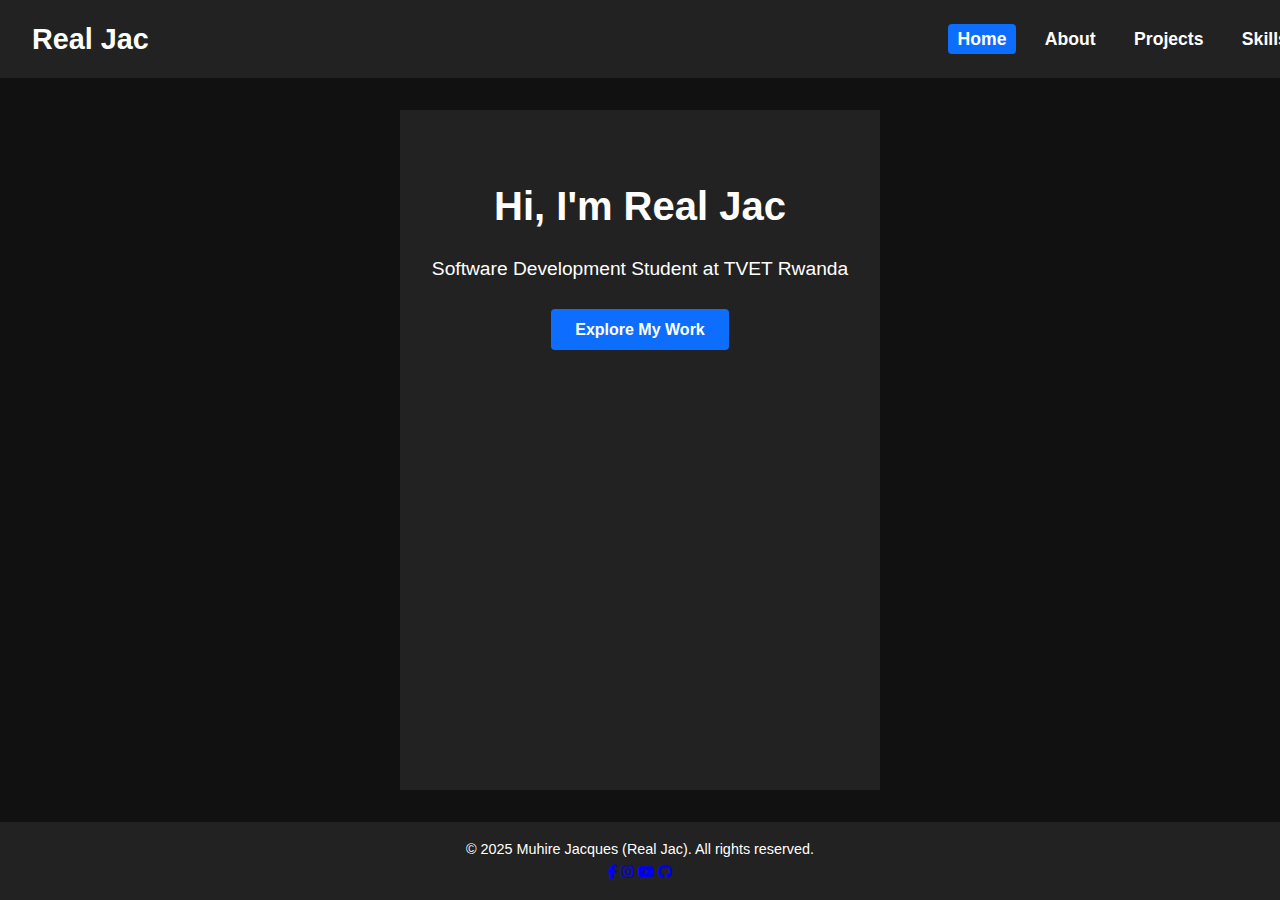
<file: index.html>
<!DOCTYPE html>
<html lang="en">
<head>
  <meta charset="UTF-8" />
  <meta name="viewport" content="width=device-width, initial-scale=1" />
  <title>Real Jac Portfolio - Software Developer</title>
  <meta name="description" content="Portfolio of Real Jac, software development student at TVET Rwanda. Explore projects, skills, and contact information.">
  <link rel="stylesheet" href="https://cdnjs.cloudflare.com/ajax/libs/font-awesome/6.5.1/css/all.min.css" crossorigin="anonymous" referrerpolicy="no-referrer" />
  <link rel="stylesheet" href="styles.css" />
</head>
<body>

  <header>
    <h1>Real Jac</h1>
    <button id="nav-toggle" aria-label="Toggle navigation">&#9776;</button>
    <nav id="nav-menu">
      <ul>
        <li><a href="index.html" class="active">Home</a></li>
        <li><a href="about.html">About</a></li>
        <li><a href="projects.html">Projects</a></li>
        <li><a href="skills.html">Skills</a></li>
        <li><a href="contact.html">Contact</a></li>
      </ul>
    </nav>
  </header>

  <section class="hero">
    <h2>Hi, I'm Real Jac</h2>
    <p>Software Development Student at TVET Rwanda</p>
    <a href="projects.html" class="btn">Explore My Work</a>
  </section>

  <footer>
    <p>© 2025 Muhire Jacques (Real Jac). All rights reserved.</p>
    <div class="social-links">
       <a href="https://facebook.com/M Real Jac" target="_self"><i class="fab fa-facebook-f"></i></a>
            <a href="https://instagram.com/_its_real_jac_" target="_self"><i class="fab fa-instagram"></i></a>
            <a href="https://www.youtube.com/" target="_blank"><i class="fab fa-youtube"></i></a> <a href="https://github.com/jac493" target="_blank"><i class="fab fa-github"></i></a>
        </div>
  </footer>

  <script>
    const navToggle = document.getElementById('nav-toggle');
    const navMenu = document.getElementById('nav-menu');

    navToggle.addEventListener('click', () => {
      navMenu.classList.toggle('active');
    });
  </script>
</body>
</html>
</file>
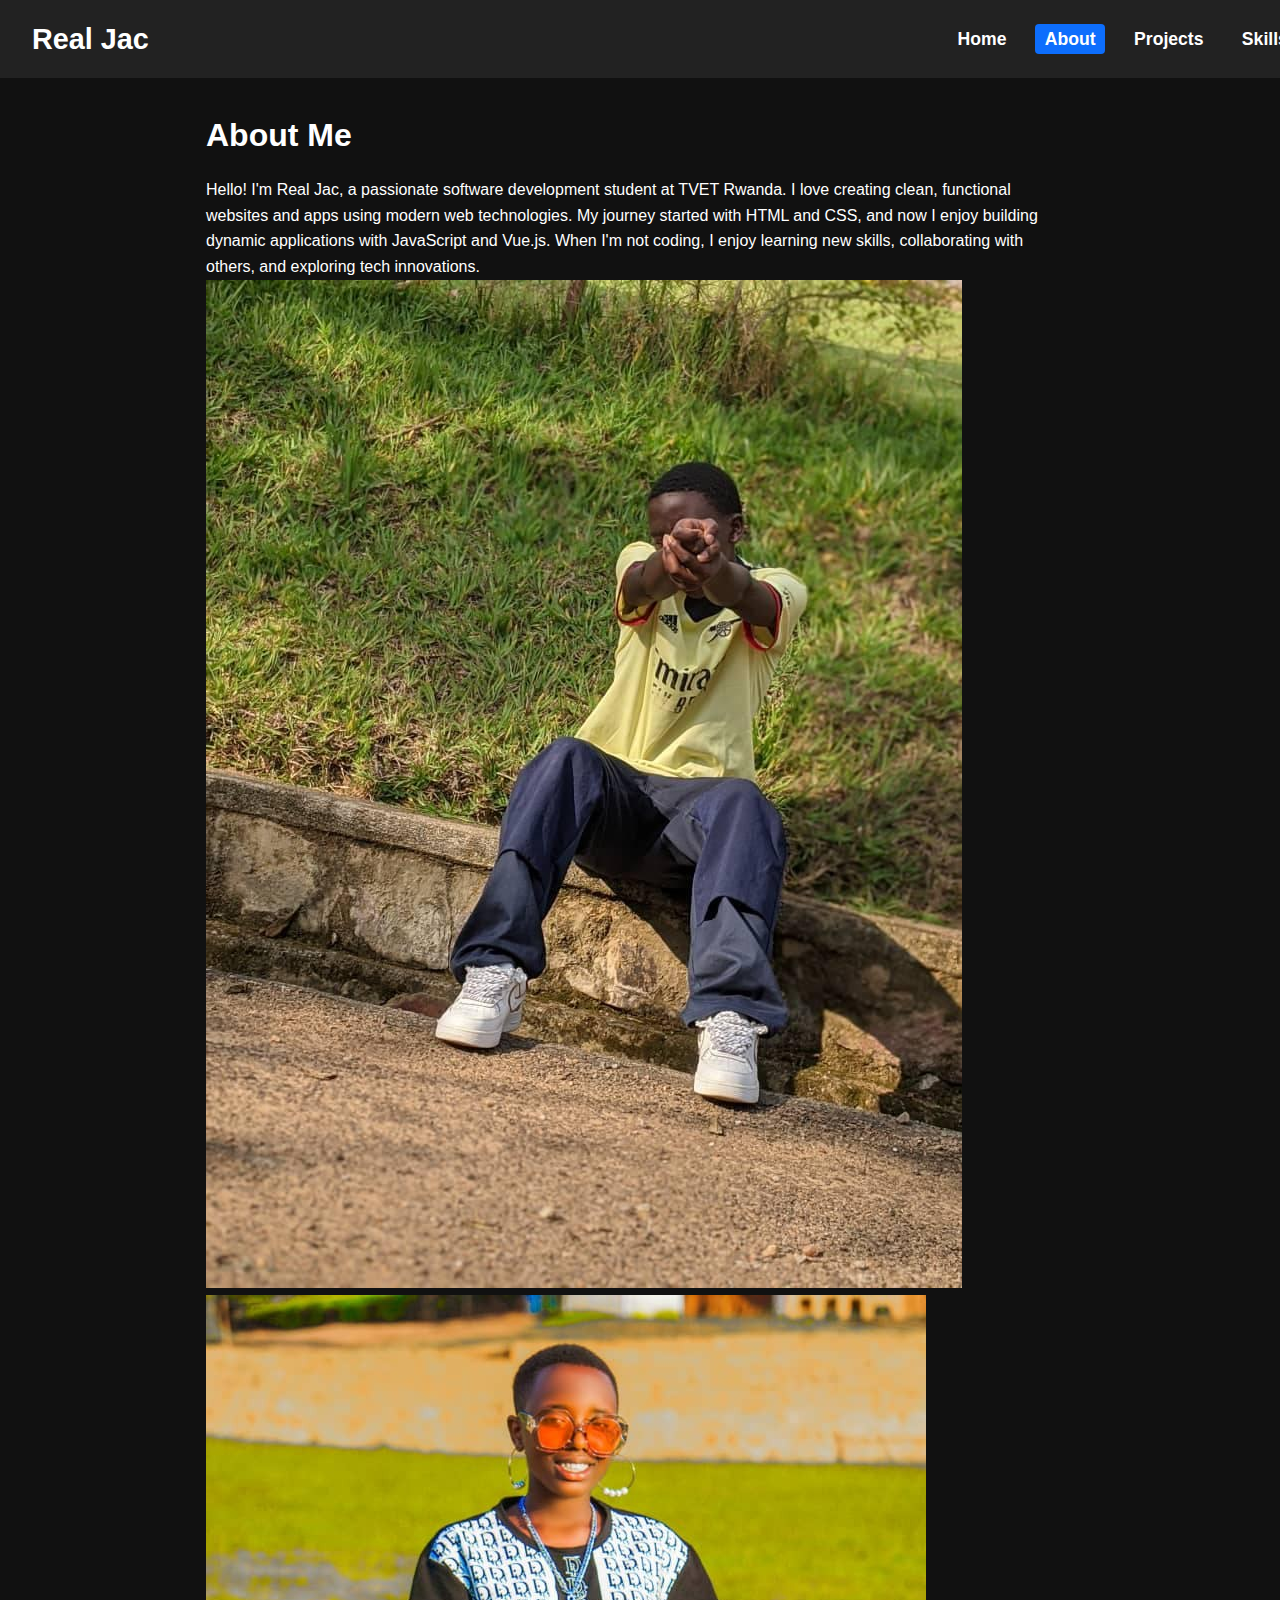
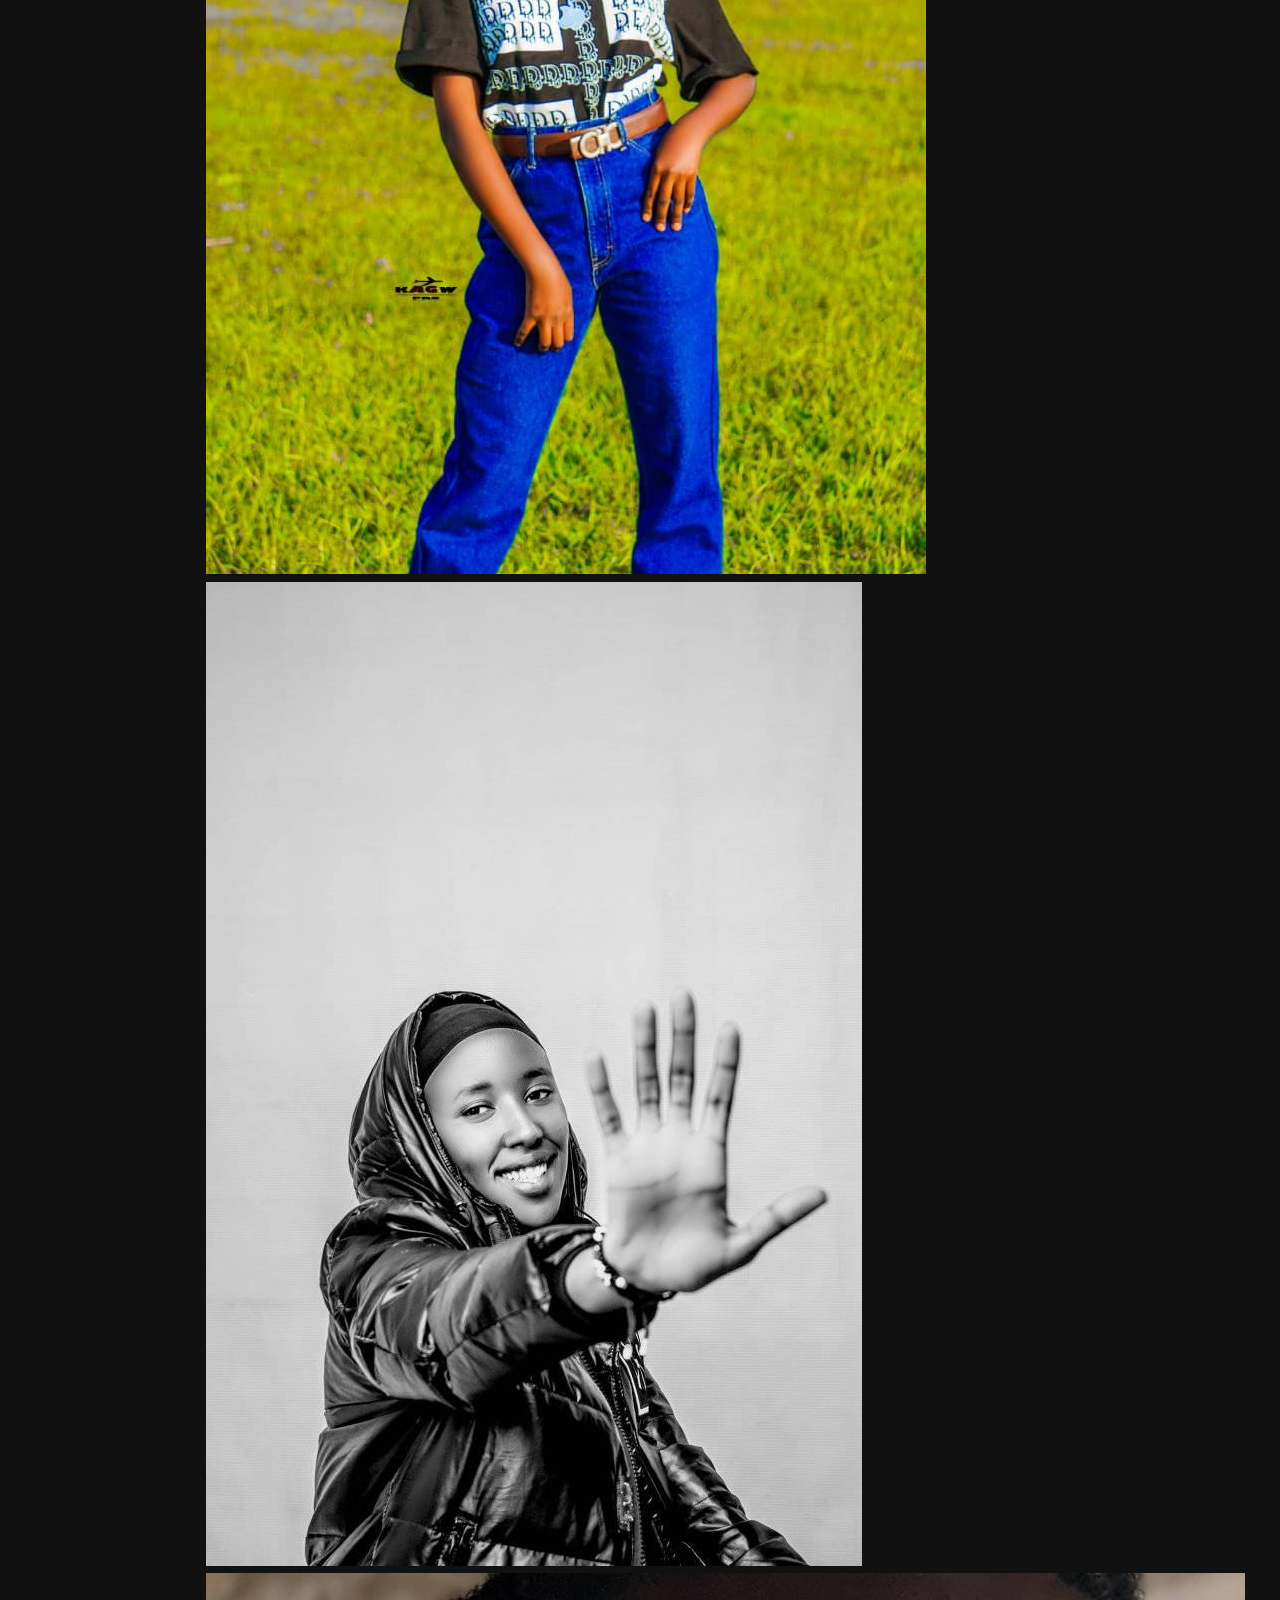
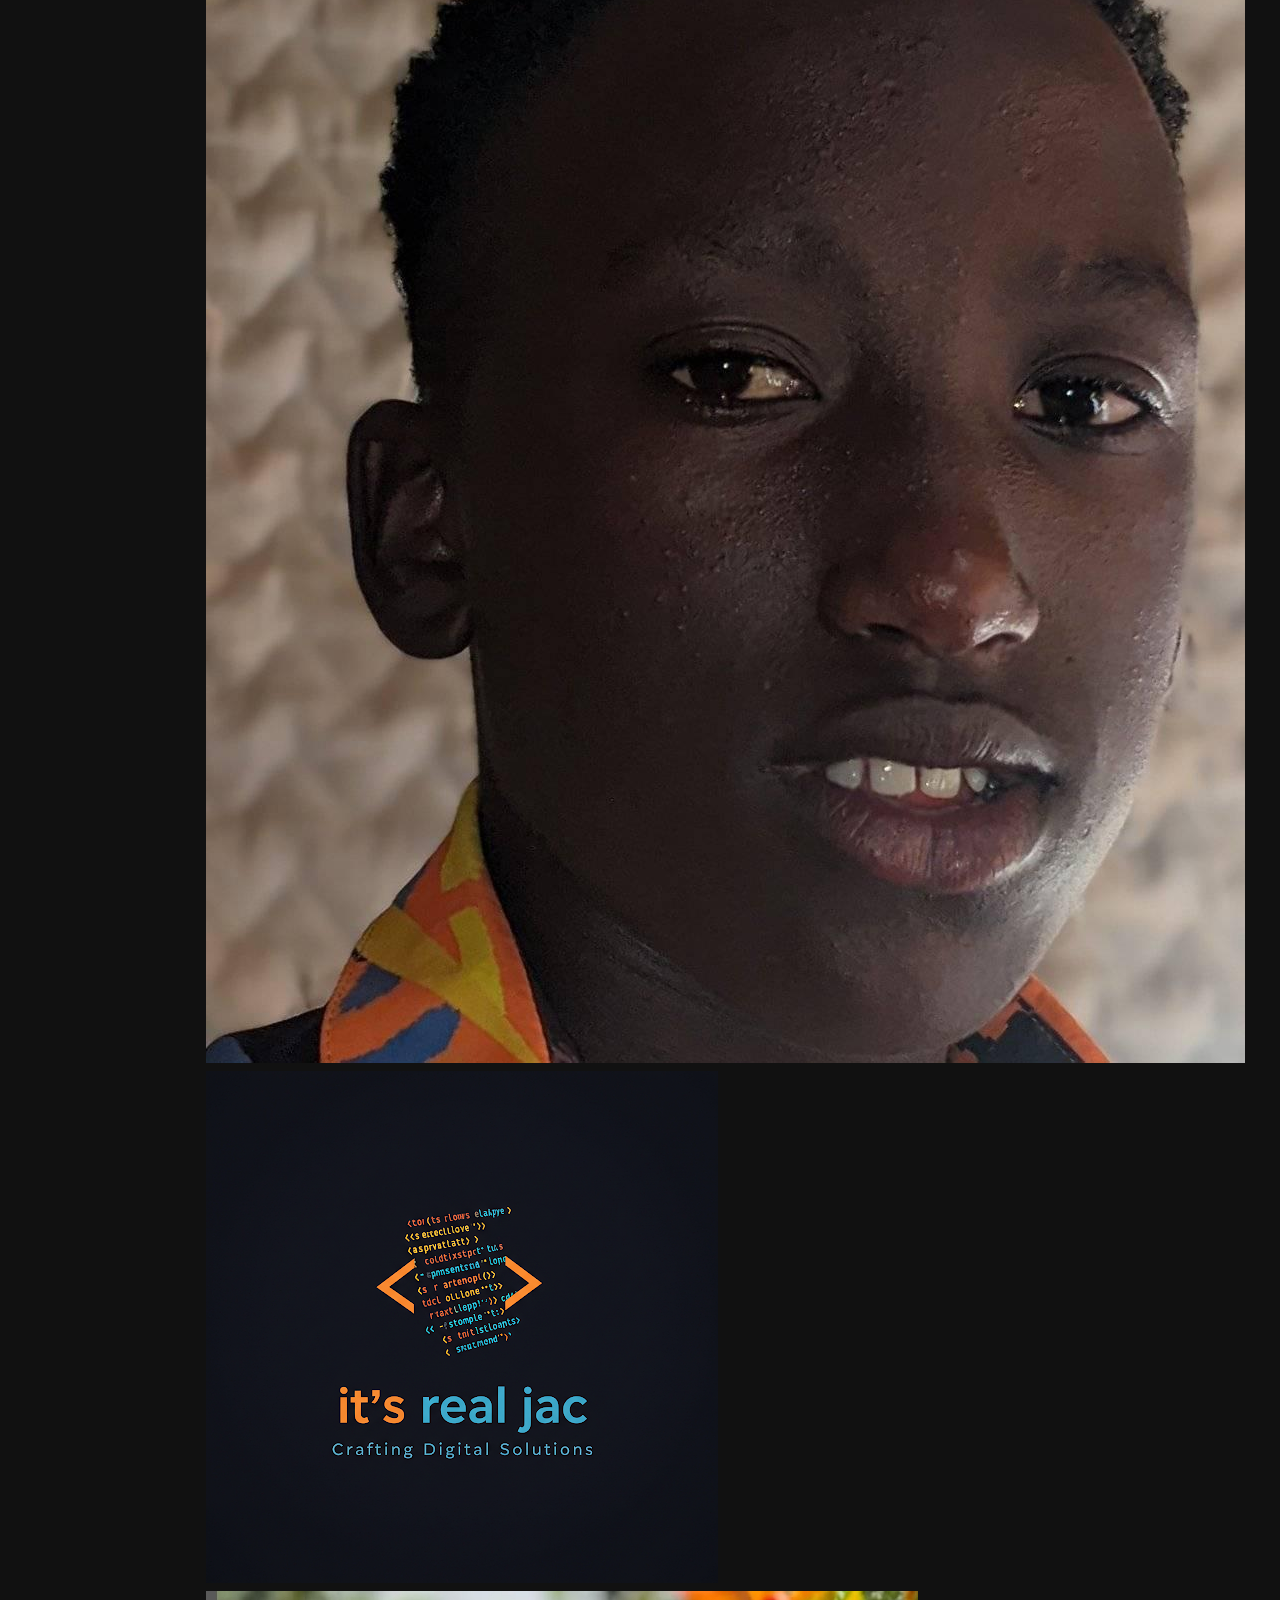
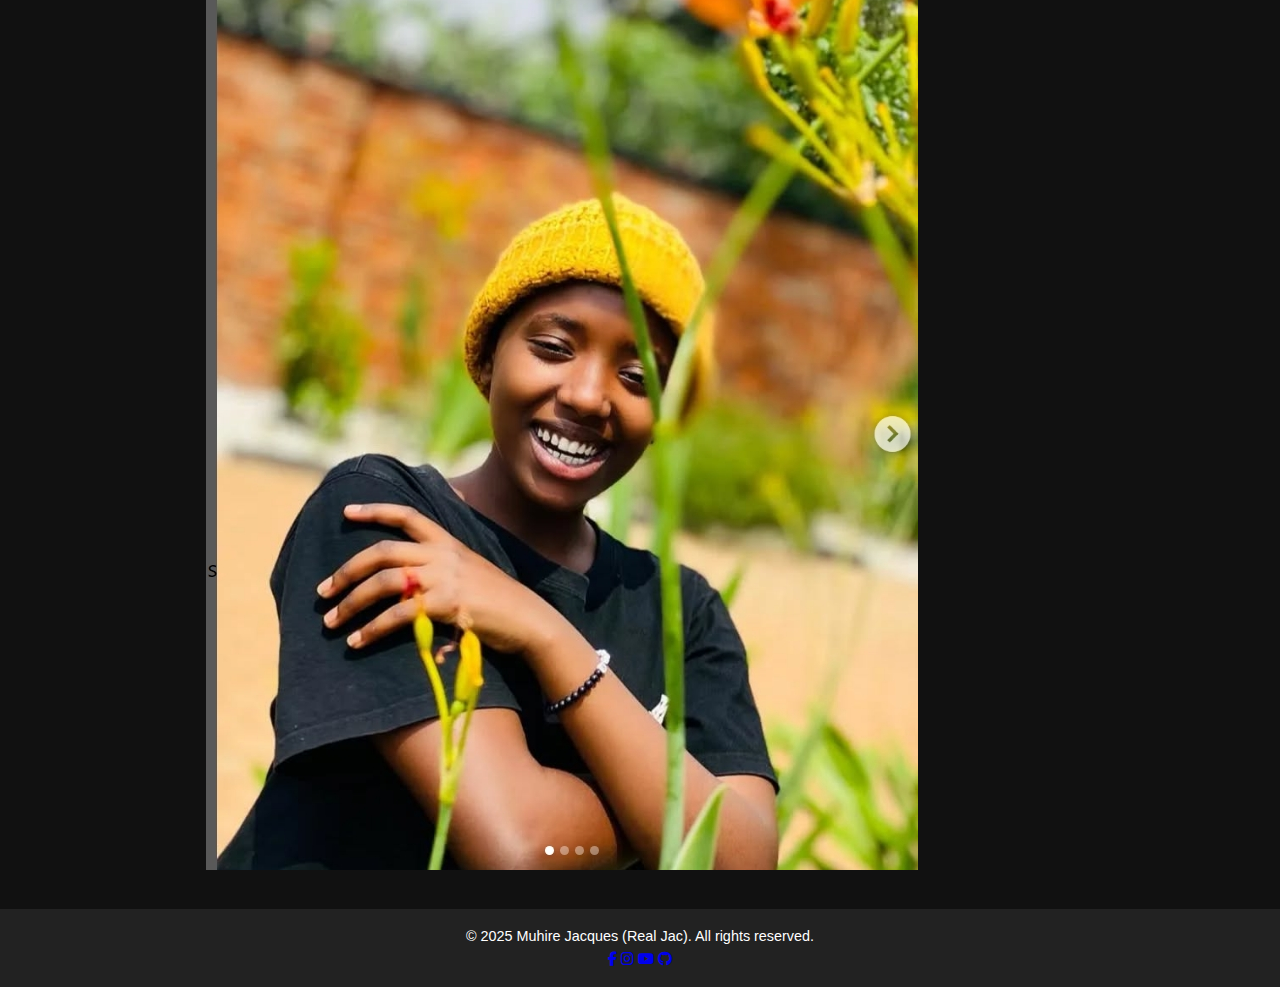
<file: about.html>
<!DOCTYPE html>
<html lang="en">
<head>
  <meta charset="UTF-8" />
  <meta name="viewport" content="width=device-width, initial-scale=1" />
  <title>Real Jac Portfolio - Software Developer</title>
  <meta name="description" content="Portfolio of Real Jac, software development student at TVET Rwanda. Explore projects, skills, and contact information.">
  <link rel="stylesheet" href="https://cdnjs.cloudflare.com/ajax/libs/font-awesome/6.5.1/css/all.min.css" crossorigin="anonymous" referrerpolicy="no-referrer" />
  <link rel="stylesheet" href="styles.css" />
</head>
<body>

  <header>
    <h1>Real Jac</h1>
    <button id="nav-toggle" aria-label="Toggle navigation">&#9776;</button>
    <nav id="nav-menu">
      <ul>
        <li><a href="index.html">Home</a></li>
        <li><a href="about.html" class="active">About</a></li>
        <li><a href="projects.html">Projects</a></li>
        <li><a href="skills.html">Skills</a></li>
        <li><a href="contact.html">Contact</a></li>
      </ul>
    </nav>
  </header>

  <section>
    <h2>About Me</h2>
    <p class="about-text">
      Hello! I'm Real Jac, a passionate software development student at TVET Rwanda.  
      I love creating clean, functional websites and apps using modern web technologies.  
      My journey started with HTML and CSS, and now I enjoy building dynamic applications with JavaScript and Vue.js.  
      When I'm not coding, I enjoy learning new skills, collaborating with others, and exploring tech innovations.
    </p>

    <!-- Image Slider -->
    <div class="slider">
      <div class="slides">
        <img src="jac1.jpg" alt="real jac" class="active">
        <img src="ss.jpg" alt="sister">
        <img src="sister.jpg" alt="sister">
         <img src="mee.jpg" alt="muhire jacques">
         <img src="realjac.jpg" alt="muhire jacques">
         <img src="yvone.jpeg" alt="yvone">
         
        
      </div>
    </div>

  </section>

  <footer>
    <p>© 2025 Muhire Jacques (Real Jac). All rights reserved.</p>
    <div class="social-links">
      <a href="https://facebook.com/M Real Jac" target="_self"><i class="fab fa-facebook-f"></i></a>
      <a href="https://instagram.com/_its_real_jac_" target="_self"><i class="fab fa-instagram"></i></a>
      <a href="https://www.youtube.com/" target="_blank"><i class="fab fa-youtube"></i></a>
      <a href="https://github.com/jac493" target="_blank"><i class="fab fa-github"></i></a>
    </div>
  </footer>

  <script>
    // Navbar toggle
    const navToggle = document.getElementById('nav-toggle');
    const navMenu = document.getElementById('nav-menu');

    navToggle.addEventListener('click', () => {
      navMenu.classList.toggle('active');
    });

    // Image Slider (One at a time)
    const images = document.querySelectorAll('.slides img');
    let index = 0;

    function showSlide() {
      images.forEach((img, i) => {
        img.classList.remove('active');
        if (i === index) {
          img.classList.add('active');
        }
      });
      index = (index + 1) % images.length;
    }

    setInterval(showSlide, 3000); // 3 seconds per slide

    // Start the slider
    showSlide();
  </script>

</body>
</html>
</file>
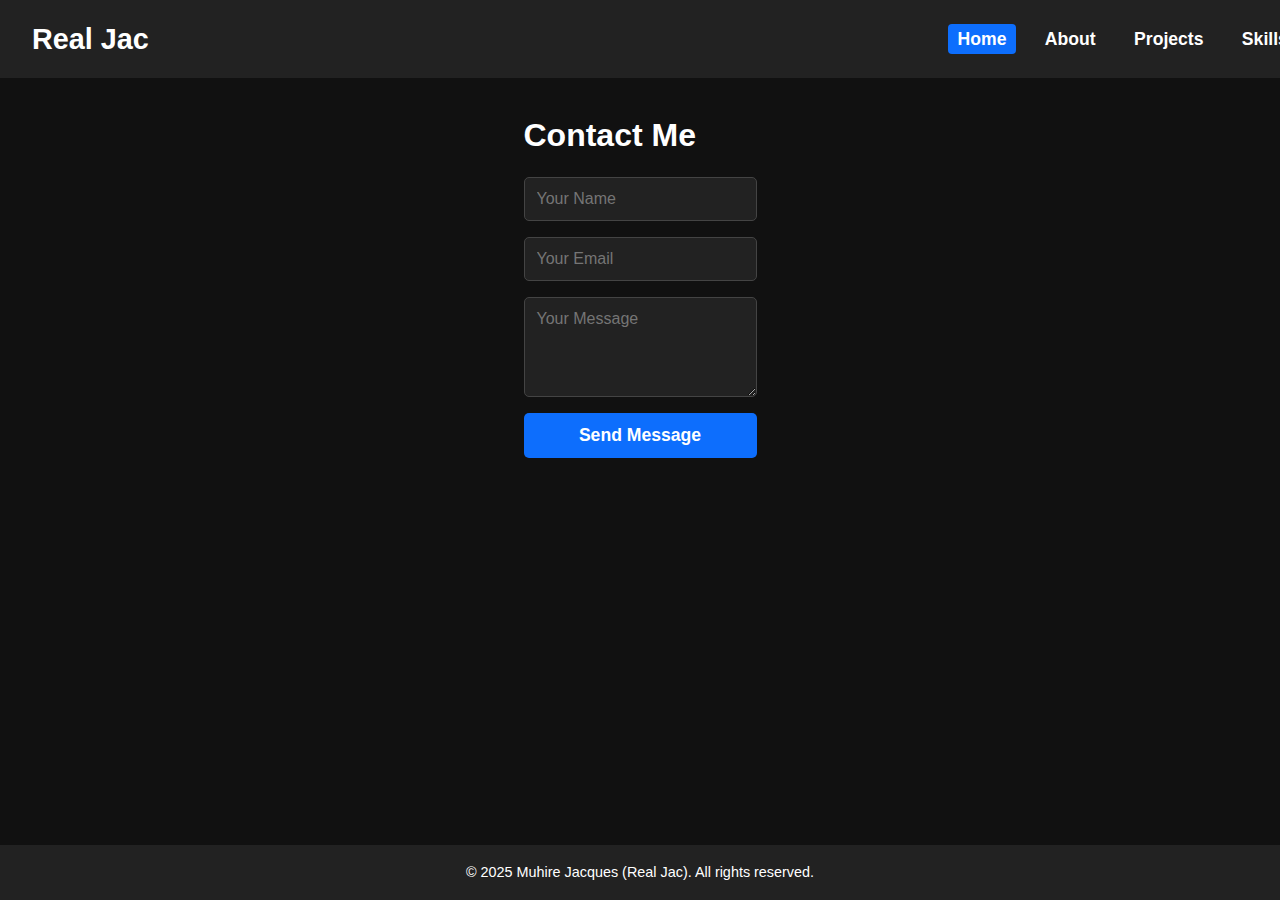
<file: contact.html>
<!DOCTYPE html>
<html lang="en">
<head>
  <meta charset="UTF-8" />
  <meta name="viewport" content="width=device-width, initial-scale=1" />
  <title>Real Jac Portfolio - Software Developer</title>
  <meta name="description" content="Portfolio of Real Jac, software development student at TVET Rwanda. Explore projects, skills, and contact information.">
  <link rel="stylesheet" href="https://cdnjs.cloudflare.com/ajax/libs/font-awesome/6.5.1/css/all.min.css" crossorigin="anonymous" referrerpolicy="no-referrer" />
  <link rel="stylesheet" href="styles.css" />
</head>
<body>
 <header>
  <h1>Real Jac</h1>
  <button id="nav-toggle" aria-label="Toggle navigation">&#9776;</button>
  <nav id="nav-menu">
    <ul>
      <li><a href="index.html" class="active">Home</a></li>
      <li><a href="about.html">About</a></li>
      <li><a href="projects.html">Projects</a></li>
      <li><a href="skills.html">Skills</a></li>
      <li><a href="contact.html">Contact</a></li>
    </ul>
  </nav>
</header>



  <section>
    <h2>Contact Me</h2>
    <form action="mailto:jacreal3@gmail.com" method="POST" enctype="text/plain">
      <input type="text" name="name" placeholder="Your Name" required />
      <input type="email" name="email" placeholder="Your Email" required />
      <textarea name="message" placeholder="Your Message" required></textarea>
      <button type="submit">Send Message</button>
    </form>
  </section>

  <footer>
    <p>© 2025 Muhire Jacques (Real Jac). All rights reserved.</p>
  </footer>
</body>
</html>
<script>
  const navToggle = document.getElementById('nav-toggle');
  const navMenu = document.getElementById('nav-menu');

  navToggle.addEventListener('click', () => {
    navMenu.classList.toggle('active');
  });
</script>
</file>
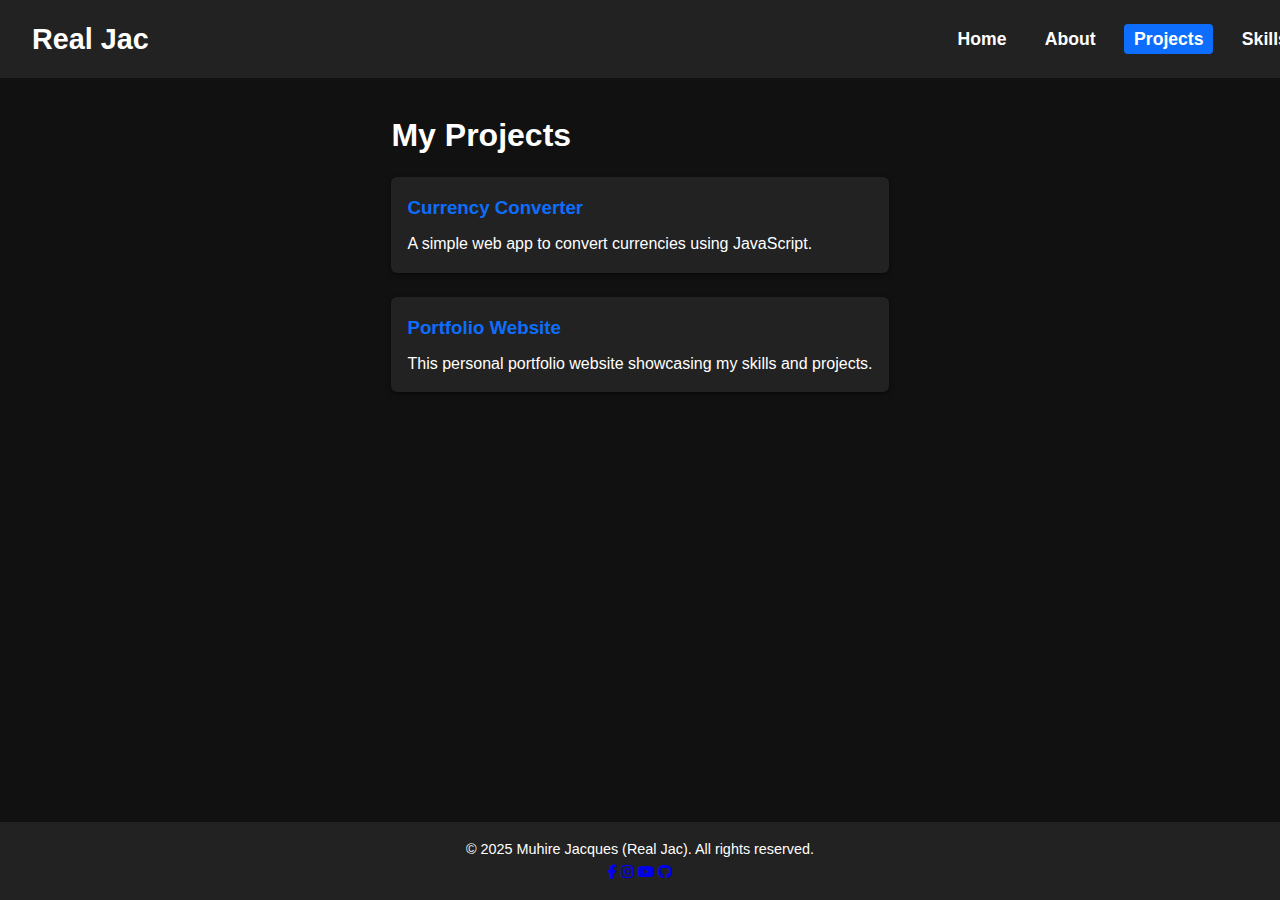
<file: projects.html>
<!DOCTYPE html>
<html lang="en">
<head>
  <meta charset="UTF-8" />
  <meta name="viewport" content="width=device-width, initial-scale=1" />
  <title>Real Jac Portfolio - Software Developer</title>
  <meta name="description" content="Portfolio of Real Jac, software development student at TVET Rwanda. Explore projects, skills, and contact information.">
  <link rel="stylesheet" href="https://cdnjs.cloudflare.com/ajax/libs/font-awesome/6.5.1/css/all.min.css" crossorigin="anonymous" referrerpolicy="no-referrer" />
  <link rel="stylesheet" href="styles.css" />
</head>
  <header>
    <h1>Real Jac</h1>
    <button id="nav-toggle" aria-label="Toggle navigation">&#9776;</button>
    <nav id="nav-menu">
      <ul>
        <li><a href="index.html">Home</a></li>
        <li><a href="about.html">About</a></li>
        <li><a href="projects.html" class="active">Projects</a></li>
        <li><a href="skills.html">Skills</a></li>
        <li><a href="contact.html">Contact</a></li>
      </ul>
    </nav>
  </header>

  <section>
    <h2>My Projects</h2>
    <div class="project-list">
      <div class="project">
        <h3>Currency Converter</h3>
        <p>A simple web app to convert currencies using JavaScript.</p>
      </div>
      <div class="project">
        <h3>Portfolio Website</h3>
        <p>This personal portfolio website showcasing my skills and projects.</p>
      </div>
    
    </div>
  </section>

   <footer>
    <p>© 2025 Muhire Jacques (Real Jac). All rights reserved.</p>
    <div class="social-links">
       <a href="https://facebook.com/M Real Jac" target="_self"><i class="fab fa-facebook-f"></i></a>
            <a href="https://instagram.com/_its_real_jac_" target="_self"><i class="fab fa-instagram"></i></a>
            <a href="https://www.youtube.com/" target="_blank"><i class="fab fa-youtube"></i></a> <a href="https://github.com/jac493" target="_blank"><i class="fab fa-github"></i></a>
        </div>
  </footer>


  <script>
    const navToggle = document.getElementById('nav-toggle');
    const navMenu = document.getElementById('nav-menu');

    navToggle.addEventListener('click', () => {
      navMenu.classList.toggle('active');
    });
  </script>
</body>
</html>
</file>
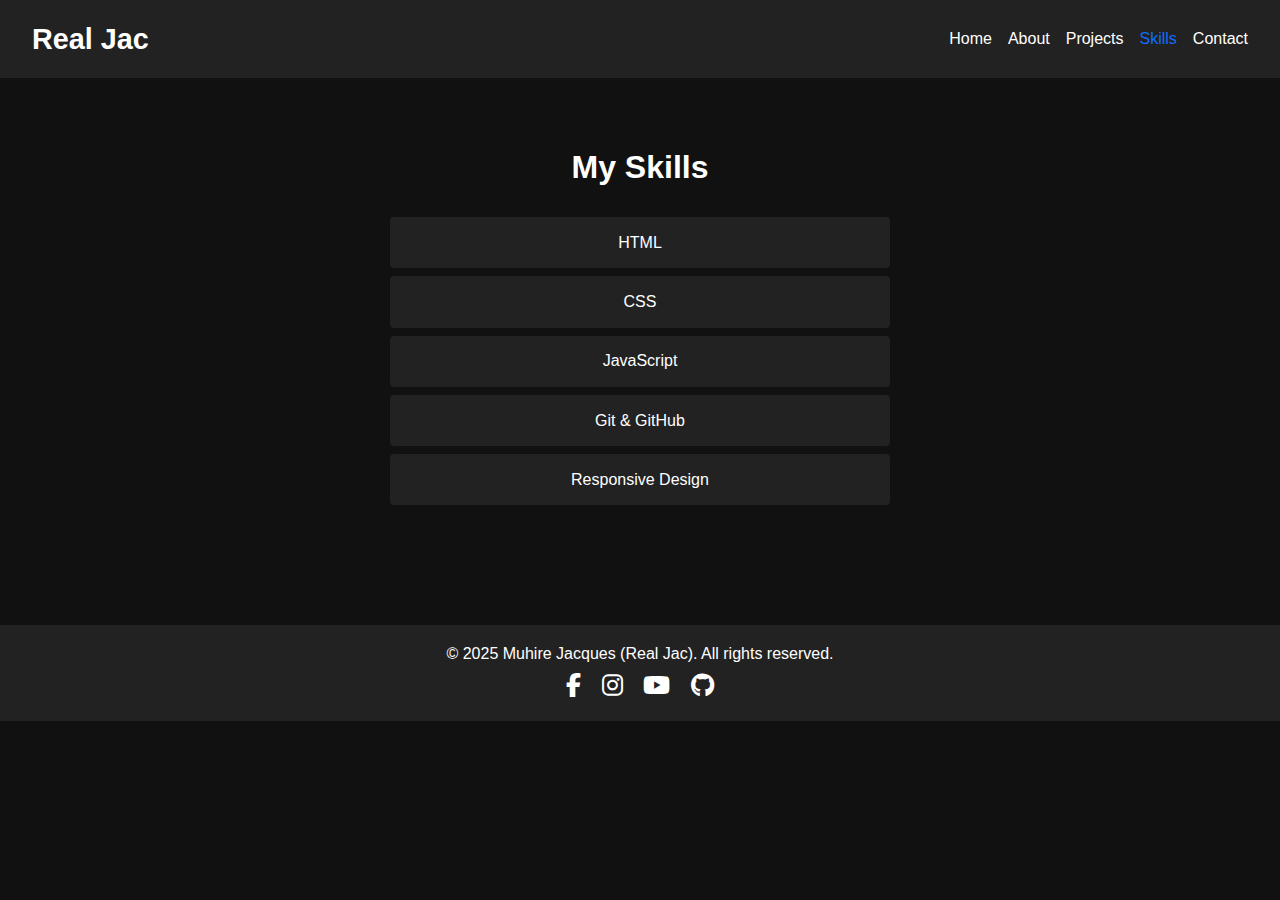
<file: skills.html>
<!DOCTYPE html>
<html lang="en">
<head>
  <meta charset="UTF-8" />
  <meta name="viewport" content="width=device-width, initial-scale=1" />
  <title>Skills - Real Jac Portfolio</title>
  <link rel="stylesheet" href="https://cdnjs.cloudflare.com/ajax/libs/font-awesome/6.5.1/css/all.min.css" crossorigin="anonymous" referrerpolicy="no-referrer" />
  <style>
    * {
      margin: 0;
      padding: 0;
      box-sizing: border-box;
    }

    body {
      font-family: Arial, sans-serif;
      background: #111;
      color: #fff;
      line-height: 1.6;
    }

    header {
      background: #222;
      padding: 1rem 2rem;
      display: flex;
      align-items: center;
      justify-content: space-between;
    }

    header h1 {
      font-size: 1.8rem;
    }

    #nav-toggle {
      font-size: 1.8rem;
      background: none;
      border: none;
      color: #fff;
      cursor: pointer;
      display: none;
    }

    nav ul {
      list-style: none;
      display: flex;
      gap: 1rem;
    }

    nav a {
      color: #fff;
      text-decoration: none;
      transition: color 0.3s;
    }

    nav a:hover,
    nav a.active {
      color: #0d6efd;
    }

    section {
      padding: 4rem 2rem;
      text-align: center;
    }

    section h2 {
      font-size: 2rem;
      margin-bottom: 1.5rem;
    }

    section ul {
      list-style: none;
      max-width: 500px;
      margin: 0 auto;
    }

    section ul li {
      padding: 0.8rem;
      margin: 0.5rem 0;
      background: #222;
      border-radius: 4px;
      transition: background 0.3s;
    }

    section ul li:hover {
      background: #333;
    }

    footer {
      background: #222;
      text-align: center;
      padding: 1rem;
      margin-top: 3rem;
    }

    .social-links a {
      color: #fff;
      font-size: 1.5rem;
      margin: 0 0.5rem;
      transition: color 0.3s;
    }

    .social-links a:hover {
      color: #0d6efd;
    }

    /* Responsive Navbar */
    @media (max-width: 768px) {
      #nav-toggle {
        display: block;
      }

      nav {
        display: none;
        flex-direction: column;
        background: #222;
        position: absolute;
        top: 60px;
        right: 0;
        width: 200px;
        padding: 1rem;
      }

      nav.active {
        display: flex;
      }

      nav ul {
        flex-direction: column;
        gap: 0.5rem;
      }
    }
  </style>
</head>
<body>

  <header>
    <h1>Real Jac</h1>
    <button id="nav-toggle" aria-label="Toggle navigation">&#9776;</button>
    <nav id="nav-menu">
      <ul>
        <li><a href="index.html">Home</a></li>
        <li><a href="about.html">About</a></li>
        <li><a href="projects.html">Projects</a></li>
        <li><a href="skills.html" class="active">Skills</a></li>
        <li><a href="contact.html">Contact</a></li>
      </ul>
    </nav>
  </header>

  <section>
    <h2>My Skills</h2>
    <ul>
      <li>HTML</li>
      <li>CSS</li>
      <li>JavaScript</li>
      <li>Git & GitHub</li>
      <li>Responsive Design</li>
    </ul>
  </section>

  <footer>
    <p>© 2025 Muhire Jacques (Real Jac). All rights reserved.</p>
    <div class="social-links">
       <a href="https://facebook.com/M Real Jac" target="_self"><i class="fab fa-facebook-f"></i></a>
            <a href="https://instagram.com/_its_real_jac_" target="_self"><i class="fab fa-instagram"></i></a>
            <a href="https://www.youtube.com/" target="_blank"><i class="fab fa-youtube"></i></a> <a href="https://github.com/jac493" target="_blank"><i class="fab fa-github"></i></a>
        </div>
  </footer>
  <script>
    const navToggle = document.getElementById('nav-toggle');
    const navMenu = document.getElementById('nav-menu');

    navToggle.addEventListener('click', () => {
      navMenu.classList.toggle('active');
    });
  </script>
</body>
</html>
</file>
<file: styles.css>
* {
  margin: 0;
  padding: 0;
  box-sizing: border-box;
}

body {
  font-family: 'Segoe UI', Tahoma, Geneva, Verdana, sans-serif;
  line-height: 1.6;
  background-color: #111; /* dark background */
  color: #fff; /* text color for dark background */
  min-height: 100vh;
  display: flex;
  flex-direction: column;
}

header {
  background-color: #222; /* dark header */
  color: #fff;
  padding: 1rem 2rem;
  display: flex;
  align-items: center;
  justify-content: space-between;
  flex-wrap: wrap;
}

header h1 {
  font-size: 1.8rem;
  font-weight: 700;
}

nav ul {
  list-style: none;
  display: flex;
  gap: 1.2rem;
}

nav ul li a {
  color: #fff; /* link color for dark header */
  text-decoration: none;
  font-weight: 600;
  padding: 0.3rem 0.6rem;
  border-radius: 4px;
  transition: background-color 0.3s ease;
}

nav ul li a:hover,
nav ul li a.active {
  background-color: #0d6efd; /* accent color */
}

/* Hero section (if used) */
.hero {
  background: #222; /* dark hero */
  color: white;
  padding: 4rem 2rem;
  text-align: center;
  flex-grow: 1;
}

.hero h2 {
  font-size: 2.5rem;
  margin-bottom: 1rem;
}

.hero p {
  font-size: 1.2rem;
  margin-bottom: 2rem;
}

.btn {
  background-color: #0d6efd; /* blue accent */
  color: white;
  padding: 0.75rem 1.5rem;
  font-weight: 600;
  text-decoration: none;
  border-radius: 4px;
  transition: background-color 0.3s ease;
}

.btn:hover {
  background-color: #0a58ca;
}

section {
  max-width: 900px;
  margin: 2rem auto;
  padding: 0 1rem;
  animation: fadeInUp 1s ease forwards;
  background: none; /* transparent for dark background */
}

section h2 {
  font-size: 2rem;
  margin-bottom: 1rem;
  color: #fff; /* title color for dark background */
}

.project-list {
  display: grid;
  grid-template-columns: repeat(auto-fit,minmax(250px,1fr));
  gap: 1.5rem;
}

.project {
  background: #222; /* dark project cards */
  padding: 1rem;
  border-radius: 6px;
  box-shadow: 0 2px 5px rgba(0,0,0,0.5);
}

.project h3 {
  margin-bottom: 0.5rem;
  color: #0d6efd;
}

/* Skills List */
ul {
  list-style: disc inside;
  font-size: 1.1rem;
  color: #ccc; /* readable text on dark bg */
  max-width: 300px;
}

/* Contact Form */
form {
  max-width: 500px;
  margin-top: 1rem;
  display: flex;
  flex-direction: column;
  gap: 1rem;
}

input[type="text"],
input[type="email"],
textarea {
  padding: 0.75rem;
  font-size: 1rem;
  border: 1px solid #444;
  border-radius: 5px;
  resize: vertical;
  font-family: inherit;
  background: #222;
  color: #fff;
}

textarea {
  min-height: 100px;
}

button {
  background-color: #0d6efd;
  color: white;
  padding: 0.75rem;
  font-size: 1.1rem;
  font-weight: 700;
  border: none;
  border-radius: 5px;
  cursor: pointer;
  transition: background-color 0.3s ease;
}

button:hover {
  background-color: #0a58ca;
}

/* Footer */
footer {
  background-color: #222;
  color: #fff;
  text-align: center;
  padding: 1rem 2rem;
  margin-top: auto;
  font-size: 0.9rem;
}

/* Responsive Navigation (mobile) */
@media (max-width: 600px) {
  header {
    flex-direction: column;
    align-items: flex-start;
  }

  nav ul {
    flex-direction: column;
    width: 100%;
    margin-top: 0.5rem;
  }

  nav ul li {
    width: 100%;
  }

  nav ul li a {
    display: block;
    width: 100%;
    padding: 0.8rem 0;
  }
}

/* Fade-in animation */
@keyframes fadeInUp {
  from {
    opacity: 0;
    transform: translateY(20px);
  }
  to {
    opacity: 1;
    transform: translateY(0);
  }
}

/* Hamburger button styles */
#nav-toggle {
  display: none;
  background: none;
  border: none;
  font-size: 2rem;
  color: #fff;
  cursor: pointer;
}

/* Hide nav menu by default on small screens */
@media (max-width: 600px) {
  #nav-toggle {
    display: block;
  }

  #nav-menu {
    display: none;
    width: 100%;
  }

  #nav-menu.active {
    display: block;
  }

  nav ul {
    flex-direction: column;
    gap: 0;
  }

  nav ul li a {
    padding: 1rem 0;
    border-bottom: 1px solid #444;
  }
}
</file>
